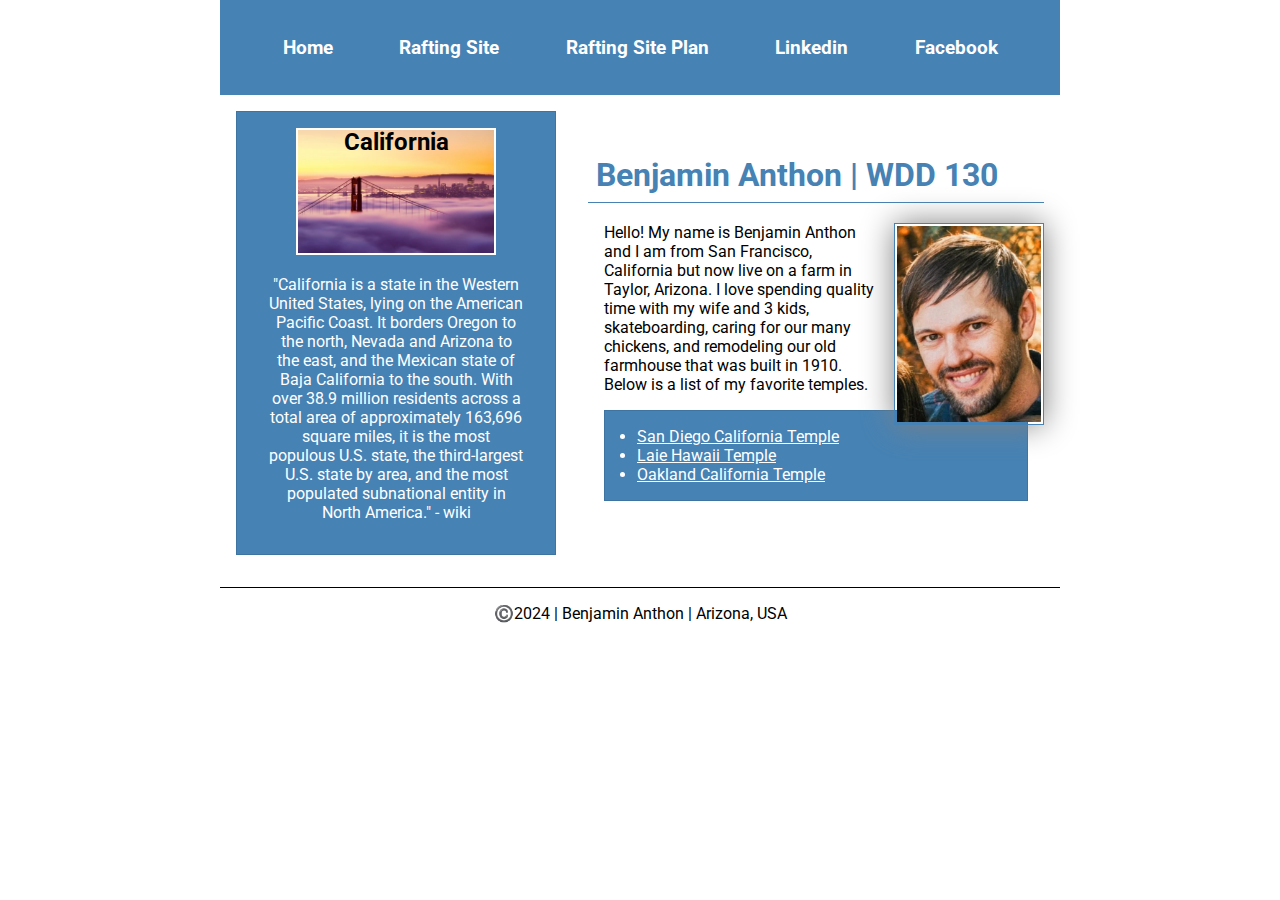
<file: index.html>
<!DOCTYPE html>
<html lang="en-US">

<head>
    <meta charset="utf-8">
    <meta name="viewport" content="width=device-width,initial-scale=1.0">
    <title>Benjamin Anthon | WDD 130</title>
    <meta name="description" content="Benjamin Anthon's WDD 130 course home page.">
    <meta name="author" content="Benjamin Anthon">
    <link rel="stylesheet" href="styles/styles.css">
    <link rel="preconnect" href="https://fonts.googleapis.com">
    <link rel="preconnect" href="https://fonts.gstatic.com" crossorigin>
    <link href="https://fonts.googleapis.com/css2?family=Roboto:ital,wght@0,100;0,300;0,400;0,500;0,700;0,900;1,100;1,300;1,400;1,500;1,700;1,900&display=swap" rel="stylesheet">
</head>

<body>
    <header>
        <nav>
            <a href="#">Home</a>
            <a href="wwr/">Rafting Site</a>
            <a href="wwr/site-plan-rafting.html">Rafting Site Plan</a>
            <a href="https://www.linkedin.com/in/benanthon">Linkedin</a>
            <a href="https://facebook.com">Facebook</a>
        </nav>
    </header>
    <div class="grid">
    <main>
        <h1>Benjamin Anthon | WDD 130</h1>
        <img src="images/profile.webp" alt="Hello, my name is Benjamin Anthon" width="200">
        <p>Hello! My name is Benjamin Anthon and I am from San Francisco, California but now live on a farm in Taylor, Arizona. I love spending quality time with my wife and 3 kids, skateboarding, caring for our many chickens, and remodeling our old farmhouse that was built in 1910. Below is a list of my favorite temples.
        </p>
        <ul class="box indent">
            <li><a href="https://www.churchofjesuschrist.org/temples/details/san-diego-california-temple?lang=eng" target="_blank">San Diego California Temple</a></li>
            <li><a href="https://www.churchofjesuschrist.org/temples/details/laie-hawaii-temple?lang=eng" target="_blank">Laie Hawaii Temple</a></li>
            <li><a href="https://www.churchofjesuschrist.org/temples/details/oakland-california-temple?lang=eng" target="_blank">Oakland California Temple</a></li>
        </ul>

    </main>
    <aside class="box">
        <h2>California</h2>
        <img src="images/california.webp" alt="California Cityscape">
        <p>"California is a state in the Western United States, lying on the American Pacific Coast. It borders Oregon to the north, Nevada and Arizona to the east, and the Mexican state of Baja California to the south. With over 38.9 million residents across a total area of approximately 163,696 square miles, it is the most populous U.S. state, the third-largest U.S. state by area, and the most populated subnational entity in North America." - wiki</p>
    </aside>
    </div>
    <footer>
        <p>©️2024 | Benjamin Anthon | Arizona, USA</p>
    </footer>
</body>

<!-- last modified may, 13th 2024 -->

</html>
</file>
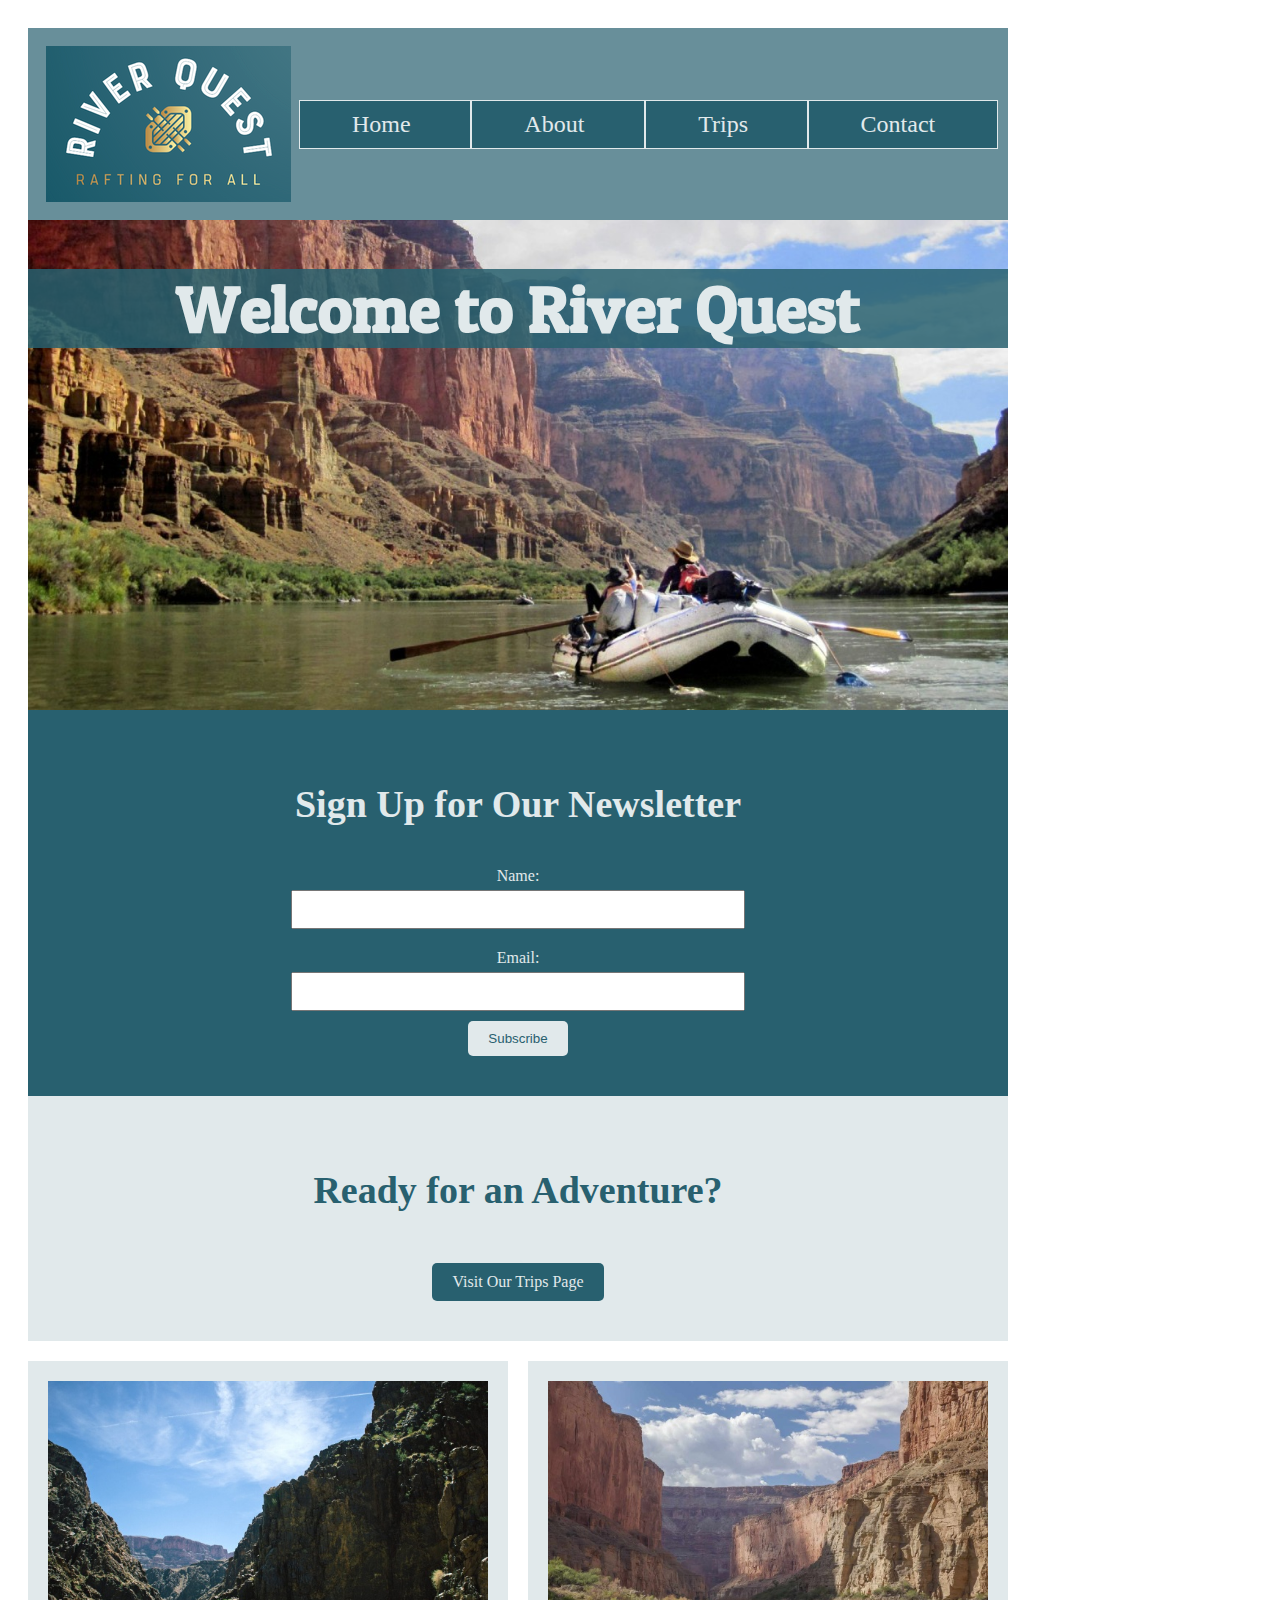
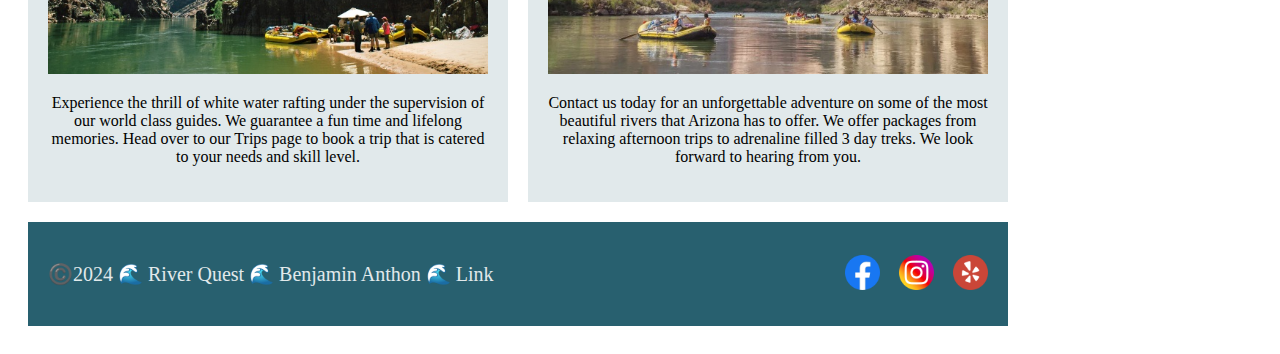
<file: wwr/index.html>
<!DOCTYPE html>
<html lang="en">
<head>
    <meta charset="UTF-8">
    <meta name="viewport" content="width=device-width, initial-scale=1.0">
    <title>River Quest | Home</title>
    <meta name="description" content="River Quest Home Page">
    <meta name="author" content="Benjamin Anthon">
    <link rel="stylesheet" href="styles/rafting.css">
</head>

<body>
    <header>
        <img src="images/logo.png" alt="River Quest Logo">
        <nav>
            <a href="index.html">Home</a>
            <a href="about.html">About</a>
            <a href="trips.html">Trips</a>
            <a href="contact.html">Contact</a>
        </nav>
    </header>

    <main>
        <section class="hero">
            <img src="images/homehero.jpg" alt="Home Hero Image" class="home-hero-image"> 
            <h1 class="hero">Welcome to River Quest</h1>
        </section>

        <section class="newsletter">
            <h2>Sign Up for Our Newsletter</h2>
            <form>
                <label for="name">Name:</label>
                <input type="text" id="name" name="name" required>
                <label for="email">Email:</label>
                <input type="email" id="email" name="email" required>
                <button type="submit">Subscribe</button>
            </form>
        </section>

        <section class="cta">
            <h2>Ready for an Adventure?</h2>
            <a href="trips.html" class="cta-button">Visit Our Trips Page</a>
        </section>

        <section class="info-grid">
            <div class="grid-item">
                <img src="images/home1.jpg" alt="Rafting Canyon 1">
                <p>Experience the thrill of white water rafting under the supervision of our world class guides. We guarantee a fun time and lifelong memories. Head over to our Trips page to book a trip that is catered to your needs and skill level. </p>
            </div>
            <div class="grid-item">
                <img src="images/home2.jpg" alt="Rafting Canyon 2">
                <p>Contact us today for an unforgettable adventure on some of the most beautiful rivers that Arizona has to offer. We offer packages from relaxing afternoon trips to adrenaline filled 3 day treks. We look forward to hearing from you.</p>
            </div>
        </section>
    </main>
        
    <footer>
        <div class="footer-content">
          <p>©️2024 🌊 River Quest 🌊 Benjamin Anthon 🌊
            <a href="https://app.moqups.com/JT8K1hHr9pll8Tp65CBZlnTh3gIkSgIh/view/page/ad64222d5">Link</a>
          </p>
          <div class="social-media-icons">
            <a href="https://www.facebook.com/">
              <img src="images/facebook.png" alt="Facebook">
            </a>
            <a href="https://www.instagram.com/">
              <img src="images/instagram.png" alt="Instagram">
            </a>
            <a href="https://www.yelp.com/">
              <img src="images/yelp.png" alt="Yelp">
            </a>
          </div>
        </div>
      </footer>
</body>
</html>
</file>
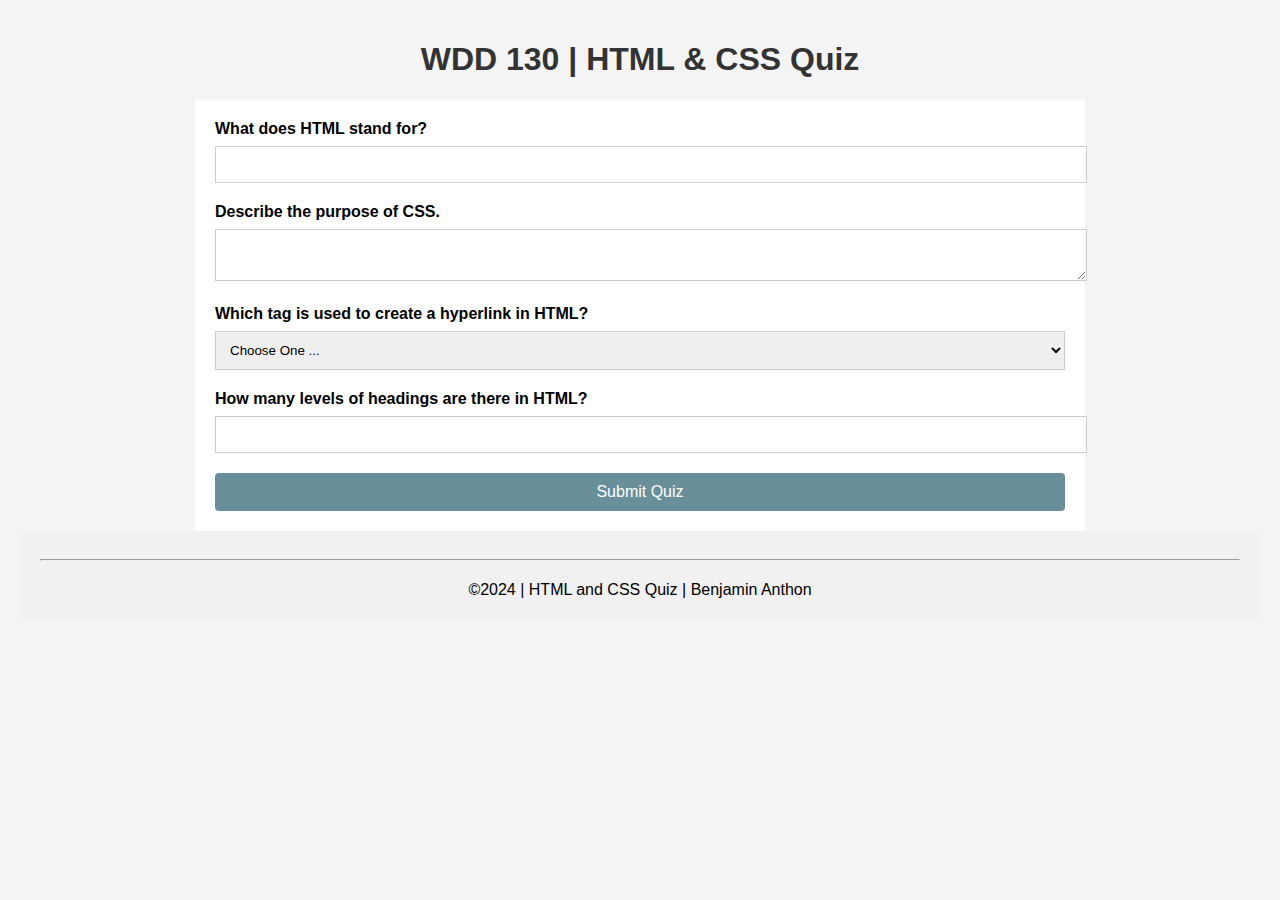
<file: quiz.html>
<!DOCTYPE html>
<html lang="en">
<head>
    <meta charset="UTF-8">
    <meta name="viewport" content="width=device-width, initial-scale=1.0">
    <meta name="description" content="Benjamin Anthon WDD 130 Quiz">
    <meta name="author" content="Benjamin Anthon">
    <title>WDD 130 | HTML & CSS Quiz</title>

    <link rel="stylesheet" href="styles/quiz.css">
</head>
<body>
    <h1>WDD 130 | HTML & CSS Quiz</h1>
    <form action="#" method="post">
        
        <label for="q1">What does HTML stand for?</label>
        <input type="text" id="q1" name="q1">

        
        <label for="q2">Describe the purpose of CSS.</label>
        <textarea id="q2" name="q2"></textarea>

        
        <label for="q3">Which tag is used to create a hyperlink in HTML?</label>
        <select id="q3" name="q3">
            <option value="" selected disabled>Choose One ...</option>
            <option value="a">&lt;a&gt;</option>
            <option value="div">&lt;div&gt;</option>
            <option value="p">&lt;p&gt;</option>
        </select>

       
        <label for="q4">How many levels of headings are there in HTML?</label>
        <input type="number" id="q4" name="q4">

        
        <button type="submit">Submit Quiz</button>
    </form>
    <footer>
        <hr>
        <div class="footer-content">
            ©2024 | HTML and CSS Quiz | Benjamin Anthon
        </div>
    </footer>
</body>
</html>
</file>
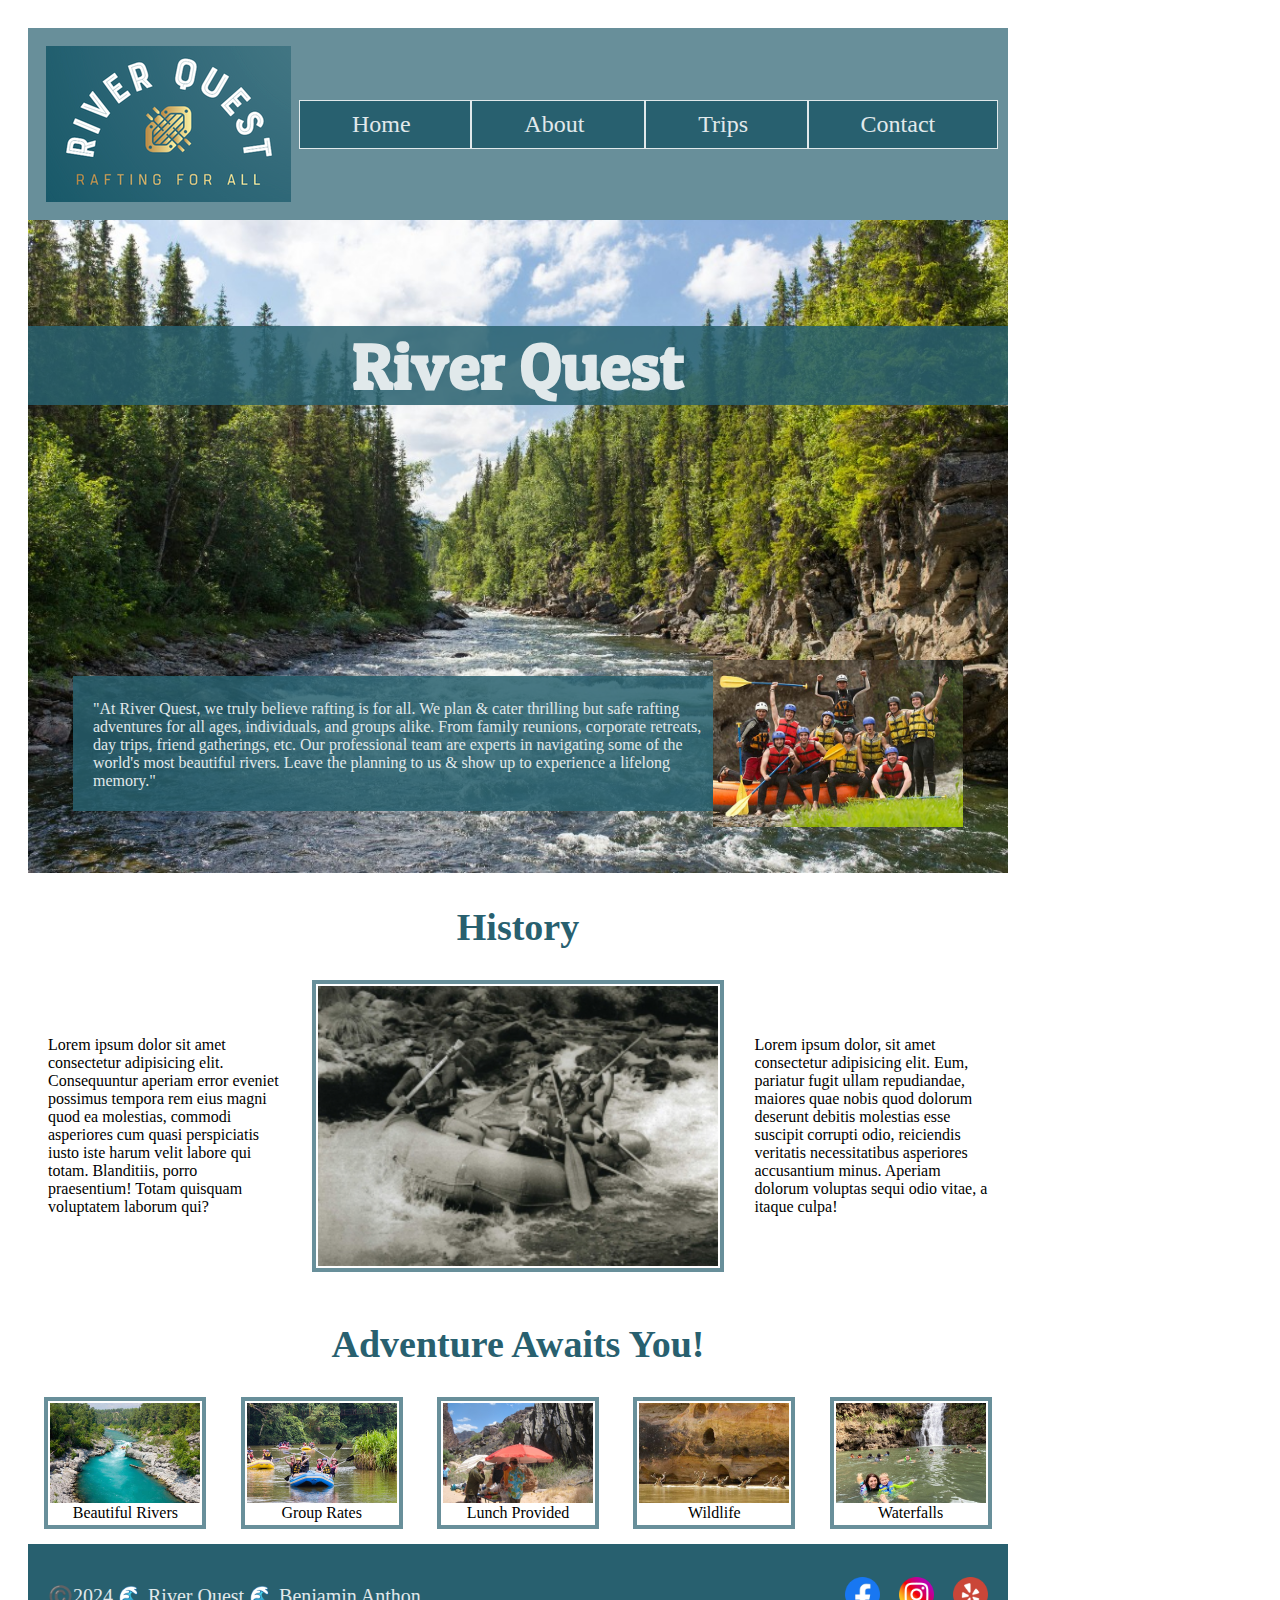
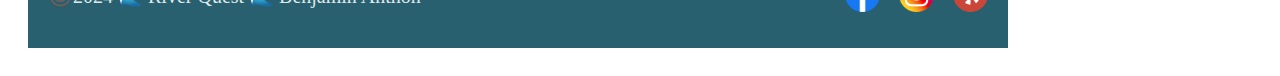
<file: wwr/about.html>
<!DOCTYPE html>
<html lang="en">
<head>
    <meta charset="UTF-8">
    <meta name="viewport" content="width=device-width, initial-scale=1.0">
    <title>River Quest | About Us</title>
    <meta name="description" content="River Quest about us page">
    <meta name="author" content="Benjamin Anthon">
    <link rel="stylesheet" href="styles/rafting.css">
</head>

<body>
    <header>
        <img src="images/logo.png" alt="River Quest Logo">
        <nav>
            <a href="index.html">Home</a>
            <a href="about.html">About</a>
            <a href="trips.html">Trips</a>
            <a href="contact.html">Contact</a>
        </nav>
    </header>

    <main>
        <div class="hero">
            <img src="images/hero.jpg" alt="Hero Image">
            <h1>River Quest</h1>
            <article>
                <img src="images/customers.jpg" alt="Rafting Group">
                <p>
                    "At River Quest, we truly believe rafting is for all. We plan & cater thrilling but safe rafting adventures for all ages, individuals, and groups alike. From family reunions, corporate retreats, day trips, friend gatherings, etc. Our professional team are experts in navigating some of the world's most beautiful rivers. Leave the planning to us & show up to experience a lifelong memory."
                </p>
            </article>
        </div>
        <section class="history">
            <h2>History</h2>
            <p>Lorem ipsum dolor sit amet consectetur adipisicing elit. Consequuntur aperiam error eveniet possimus tempora rem eius magni quod ea molestias, commodi asperiores cum quasi perspiciatis iusto iste harum velit labore qui totam. Blanditiis, porro praesentium! Totam quisquam voluptatem laborum qui?</p>
            
            <img src="images/history.jpg" alt="Our History">
            
            <p>Lorem ipsum dolor, sit amet consectetur adipisicing elit. Eum, pariatur fugit ullam repudiandae, maiores quae nobis quod dolorum deserunt debitis molestias esse suscipit corrupti odio, reiciendis veritatis necessitatibus asperiores accusantium minus. Aperiam dolorum voluptas sequi odio vitae, a itaque culpa!</p>
        </section>

        <section>
            <h2>Adventure Awaits You!</h2>
            <div class="image-container">
                <figure>
                    <img src="images/river.jpg" alt="Beautiful Blue River">
                    <figcaption>Beautiful Rivers</figcaption>
                </figure>
                <figure>
                    <img src="images/group.jpg" alt="Large Group Rafting">
                    <figcaption>Group Rates</figcaption>
                </figure>
                <figure>
                    <img src="images/lunch.jpg" alt="Lunch is Provided">
                    <figcaption>Lunch Provided</figcaption>
                </figure>
                <figure>
                    <img src="images/wildlife.jpg" alt="River Wildlife">
                    <figcaption>Wildlife</figcaption>
                </figure>
                <figure>
                    <img src="images/waterfall.jpg" alt="Waterfall">
                    <figcaption>Waterfalls</figcaption>
                </figure>
        </div>
        </section>
    </main>

    <footer>
        <div class="footer-content">
          <p>©️2024 🌊 River Quest 🌊 Benjamin Anthon</p>
          <div class="social-media-icons">
            <a href="https://www.facebook.com/">
              <img src="images/facebook.png" alt="Facebook">
            </a>
            <a href="https://www.instagram.com/">
              <img src="images/instagram.png" alt="Instagram">
            </a>
            <a href="https://www.yelp.com/">
              <img src="images/yelp.png" alt="Yelp">
            </a>
          </div>
        </div>
      </footer>
</body>
</html>
</file>
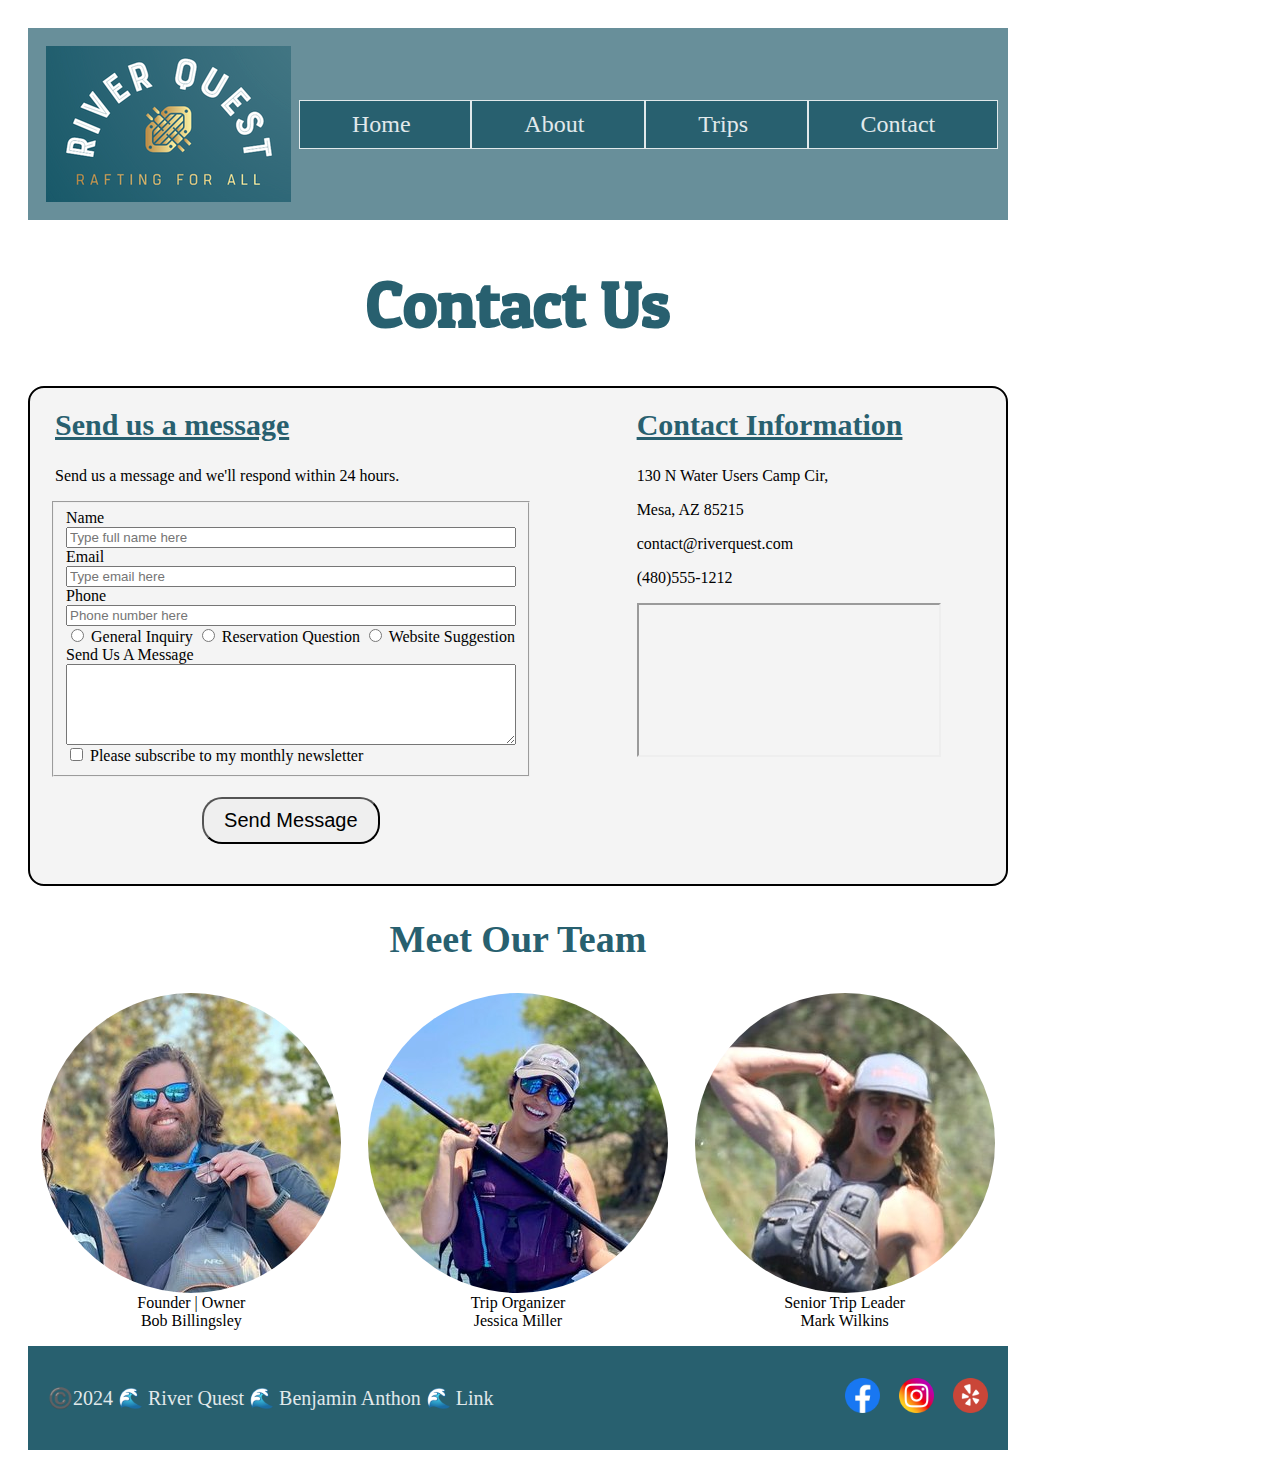
<file: wwr/contact.html>
<!DOCTYPE html>
<html lang="en">
<head>
    <meta charset="UTF-8">
    <meta name="viewport" content="width=device-width, initial-scale=1.0">
    <title>River Quest | Contact</title>
    <meta name="description" content="River Quest contact page">
    <meta name="author" content="Benjamin Anthon">
    <link rel="stylesheet" href="styles/rafting.css">
</head>

<body>
    <header>
        <img src="images/logo.png" alt="River Quest Logo">
        <nav>
            <a href="index.html">Home</a>
            <a href="about.html">About</a>
            <a href="trips.html">Trips</a>
            <a href="contact.html">Contact</a>
        </nav>

    </header>

    <main>
        <h1 class="center">Contact Us</h1>
        <section class="contact">
            <div class="form-area">
                <h2><u>Send us a message</u></h2>
                <p>Send us a message and we'll respond within 24 hours.</p>
                <form>
                    <fieldset>
                        <div class="form-item column-1">
                            <label for="name">Name</label>
                            <input type="text" id="name" placeholder="Type full name here">
                        </div>
                        <div class="form-item column-1">
                            <label for="email">Email</label>
                            <input type="email" id="email" name="email" placeholder="Type email here">
                        </div>
                        <div class="form-item column-1">
                            <label for="phone">Phone</label>
                            <input type="tel" id="phone" name="phone" placeholder="Phone number here">
                        </div>
                        <div class="form-radio">
                            <input type="radio" id="general" name="question">
                            <label for="general">General Inquiry</label>
                            <input type="radio" id="reservation" name="question">
                            <label for="reservation">Reservation Question</label>
                            <input type="radio" id="website" name="question">
                            <label for="website">Website Suggestion</label>
                        </div>
                        <div class="form-item column-1">
                            <label for="message-us">Send Us A Message
                            </label>
                            <textarea id="message-us" name="message-us"
                            rows="5" placeholder="Type your message here">
                        </textarea>

                        </div>
                        <div class="form-check-box">
                            <input type="checkbox" id="subscribe" name="subscribe">
                            <label for="subscribe">Please subscribe to my monthly newsletter</label>
                        </div>
                    </fieldset>
                    <button type="submit">Send Message</button>
                </form>
                </div>
                    <div class="contact-info">
                        <h2><u>Contact Information</u></h2>
                        <p>130 N Water Users Camp Cir,</p>
                        <p>Mesa, AZ 85215</p>
                        <p>contact@riverquest.com</p>
                        <p>(480)555-1212</p>
                            <div class="map-area">
                                <iframe src="https://www.google.com/maps/embed?pb=!1m18!1m12!1m3!1d18807.57790152751!2d-111.55456739628853!3d33.56009286331231!2m3!1f0!2f0!3f0!3m2!1i1024!2i768!4f13.1!3m3!1m2!1s0x872bbec6e5df7e9f%3A0x82deab28e1bca859!2s130%20N%20Water%20Users%20Camp%20Cir%2C%20Mesa%2C%20AZ%2085215!5e0!3m2!1sen!2sus!4v1717024542418!5m2!1sen!2sus" allowfullscreen="" loading="lazy" referrerpolicy="no-referrer-when-downgrade"></iframe>
                            </div>
                        </div>
        </section> 
        <section class="team">
            <h2>Meet Our Team</h2>
            <div class="team-container">
                <figure>
                    <img src="images/founder.jpg" alt="Founder">
                    <figcaption>Founder | Owner<br>Bob Billingsley</figcaption>
                </figure>
                <figure>
                    <img src="images/organizer.jpg" alt="Organizer">
                    <figcaption>Trip Organizer<br>Jessica Miller</figcaption>
                </figure>
                <figure>
                    <img src="images/leader.jpg" alt="Trip Leader">
                    <figcaption>Senior Trip Leader<br>Mark Wilkins</figcaption>
                </figure>
                
            </div>
        </section>               
        </main>

        <footer>
            <div class="footer-content">
              <p>©️2024 🌊 River Quest 🌊 Benjamin Anthon 🌊
                <a href="https://app.moqups.com/WYQ0PlB16ctO1IcoNH7rfbHusTXvGMxX/view/page/a29d6f3c2">Link</a>
                </p>
              <div class="social-media-icons">
                <a href="https://www.facebook.com/">
                  <img src="images/facebook.png" alt="Facebook">
                </a>
                <a href="https://www.instagram.com/">
                  <img src="images/instagram.png" alt="Instagram">
                </a>
                <a href="https://www.yelp.com/">
                  <img src="images/yelp.png" alt="Yelp">
                </a>
              </div>
            </div>
          </footer>
</body>
</html>
</file>
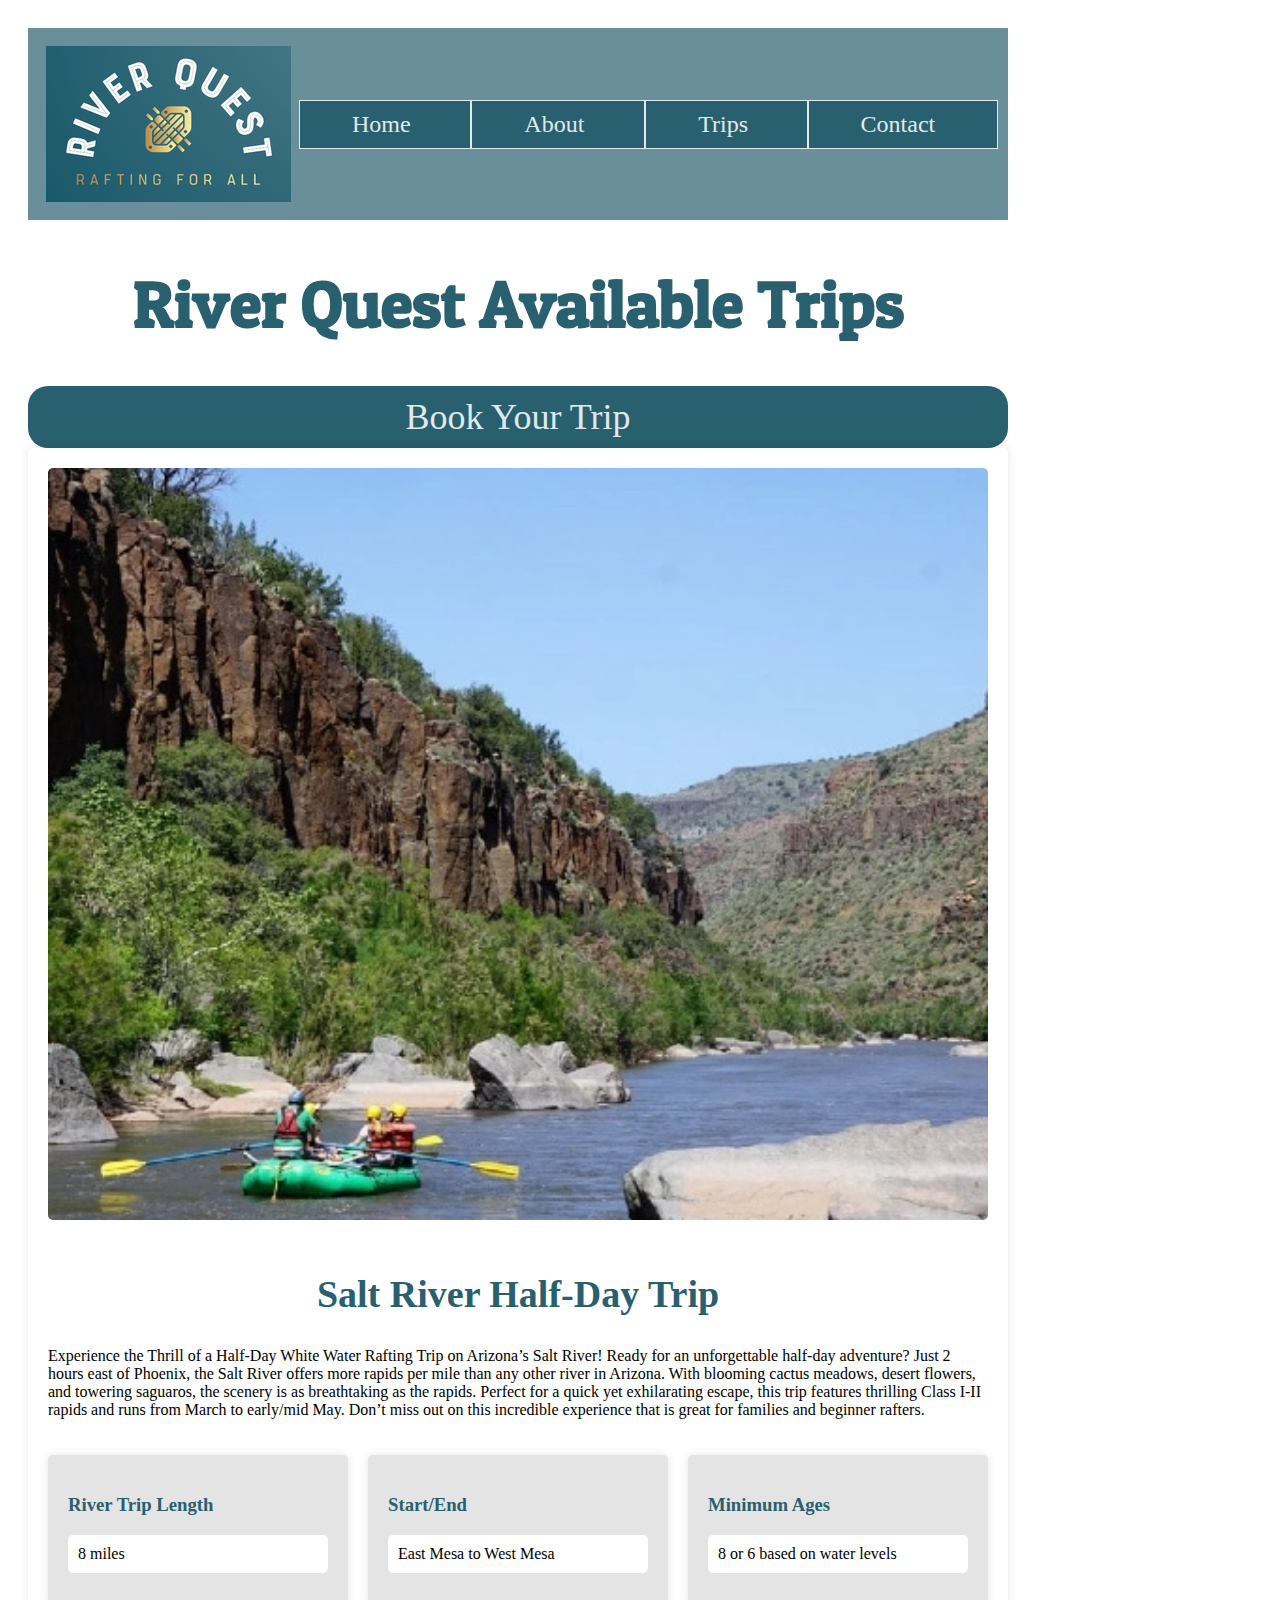
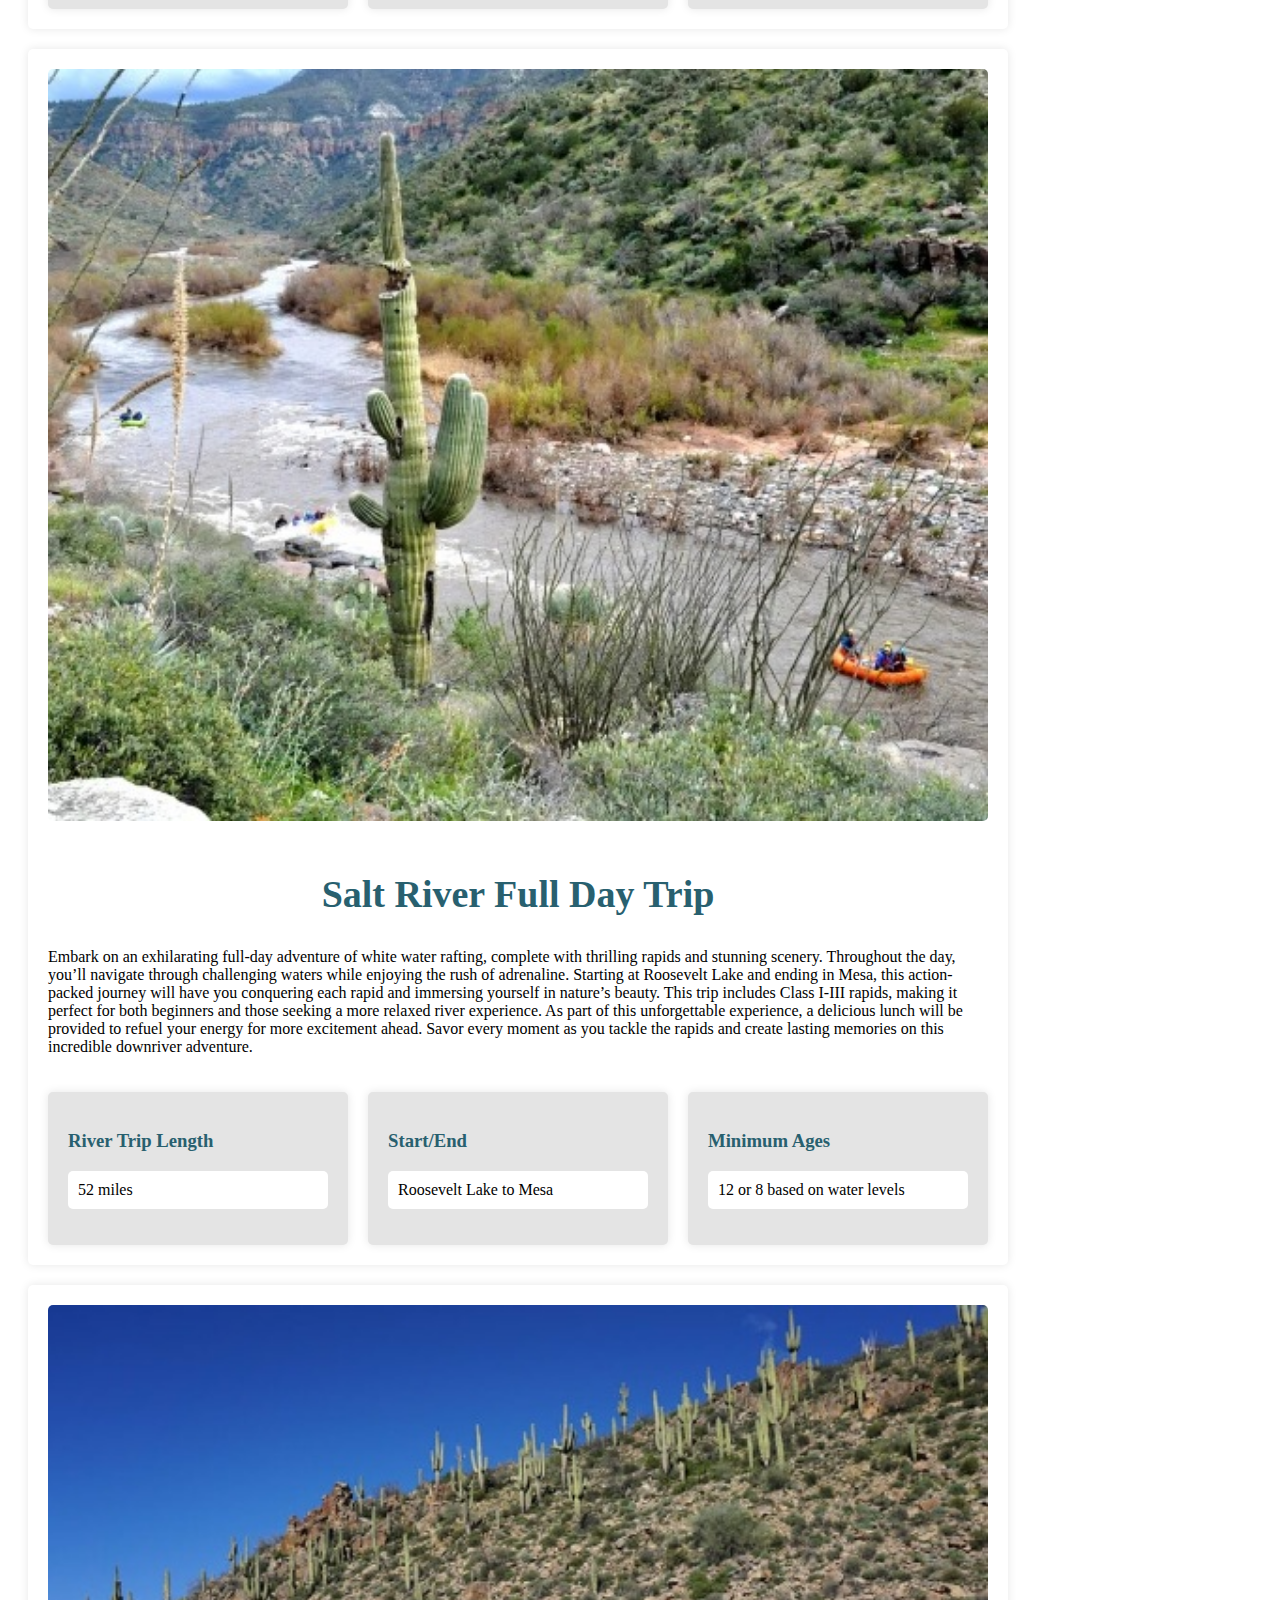
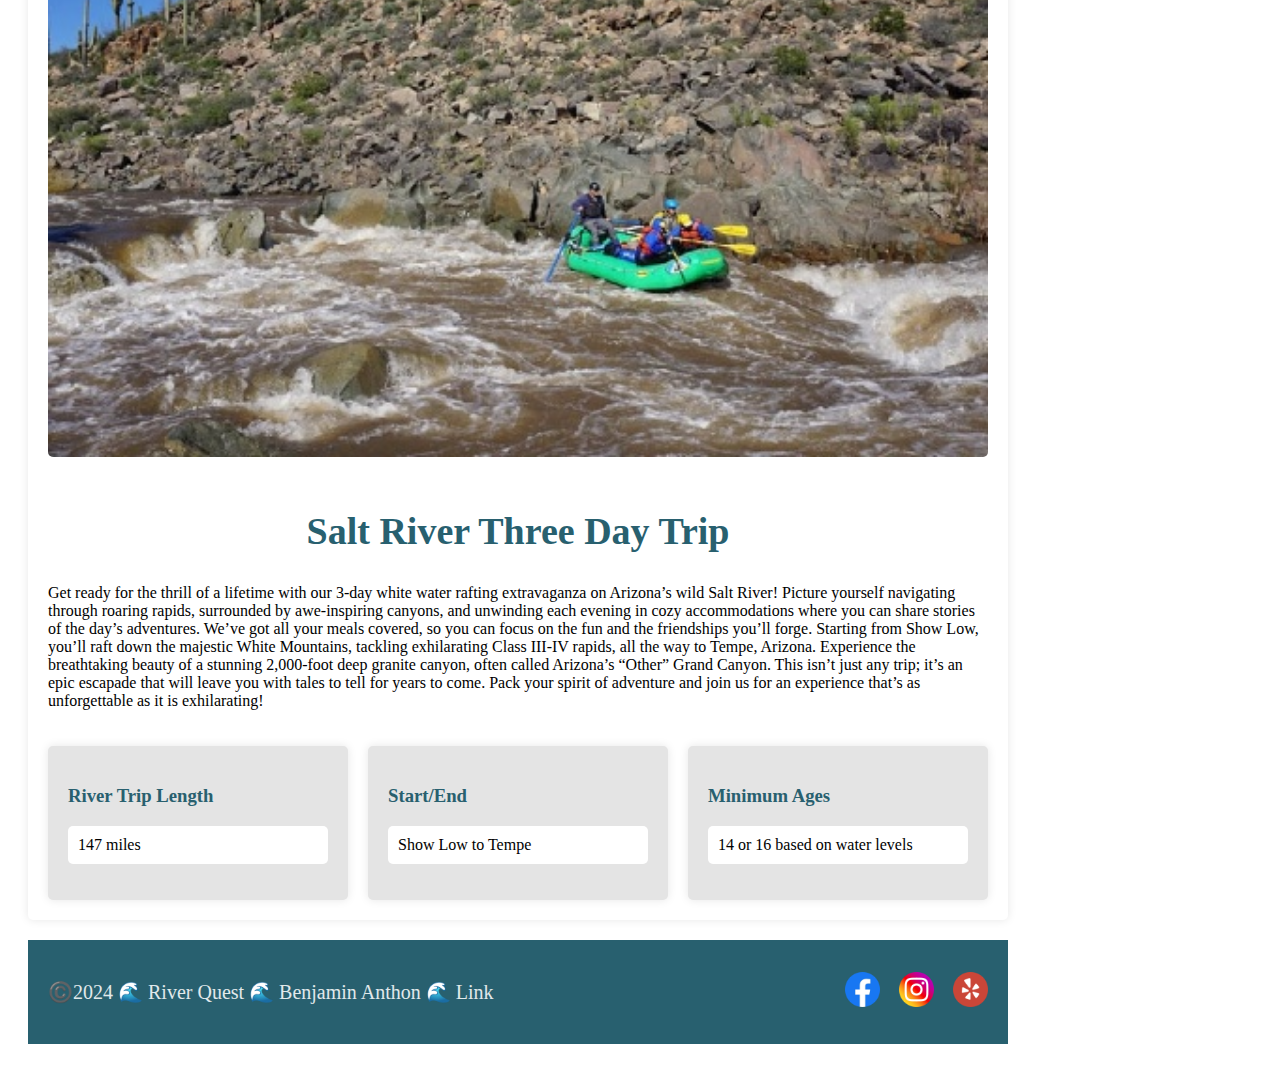
<file: wwr/trips.html>
<!DOCTYPE html>
<html lang="en">
<head>
    <meta charset="UTF-8">
    <meta name="viewport" content="width=device-width, initial-scale=1.0">
    <title>River Quest | Trips</title>
    <meta name="description" content="River Quest trips page">
    <meta name="author" content="Benjamin Anthon">
    <link rel="stylesheet" href="styles/rafting.css">
</head>

<body>
    <header>
        <img src="images/logo.png" alt="River Quest Logo">
        <nav>
            <a href="index.html">Home</a>
            <a href="about.html">About</a>
            <a href="trips.html">Trips</a>
            <a href="contact.html">Contact</a>
        </nav>
    </header>

        <h1 class="center">River Quest Available Trips</h1>
            <a href="contact.html" class="button-link">Book Your Trip</a>
            
    <main>
        <section class="expedition">
            <div class="expedition-content">
                <img src="images/half-day.jpg" alt="Salt River Half Day">
                <div class="text-content">
                    <h2>Salt River Half-Day Trip</h2>
                    <p>Experience the Thrill of a Half-Day White Water Rafting Trip on Arizona’s Salt River!
                        Ready for an unforgettable half-day adventure? Just 2 hours east of Phoenix, the Salt River offers more rapids per mile than any other river in Arizona. With blooming cactus meadows, desert flowers, and towering saguaros, the scenery is as breathtaking as the rapids. Perfect for a quick yet exhilarating escape, this trip features thrilling Class I-II rapids and runs from March to early/mid May. Don’t miss out on this incredible experience that is great for families and beginner rafters.</p>
                </div>
            </div>
            <div class="info-sections">
                <div class="info">
                    <h3>River Trip Length</h3>
                    <ul>
                        <li>8 miles</li>
                    </ul>
                </div>
                <div class="info">
                    <h3>Start/End</h3>
                    <ul>
                        <li>East Mesa to West Mesa</li>
                    </ul>
                </div>
                <div class="info">
                    <h3>Minimum Ages</h3>
                    <ul>
                        <li>8 or 6 based on water levels</li>
                    </ul>
                </div>
            </div>
        </section>
        <section class="expedition">
            <div class="expedition-content">
                <img src="images/one-day.jpg" alt="Salt River Full Day">
                <div class="text-content">
                    <h2>Salt River Full Day Trip</h2>
                    <p>Embark on an exhilarating full-day adventure of white water rafting, complete with thrilling rapids and stunning scenery. Throughout the day, you’ll navigate through challenging waters while enjoying the rush of adrenaline. Starting at Roosevelt Lake and ending in Mesa, this action-packed journey will have you conquering each rapid and immersing yourself in nature’s beauty.
                        This trip includes Class I-III rapids, making it perfect for both beginners and those seeking a more relaxed river experience. As part of this unforgettable experience, a delicious lunch will be provided to refuel your energy for more excitement ahead. Savor every moment as you tackle the rapids and create lasting memories on this incredible downriver adventure.</p>
                </div>
            </div>
            <div class="info-sections">
                <div class="info">
                    <h3>River Trip Length</h3>
                    <ul>
                        <li>52 miles</li>
                    </ul>
                </div>
                <div class="info">
                    <h3>Start/End</h3>
                    <ul>
                        <li>Roosevelt Lake to Mesa</li>
                    </ul>
                </div>
                <div class="info">
                    <h3>Minimum Ages</h3>
                    <ul>
                        <li>12 or 8 based on water levels</li>
                    </ul>
                </div>
            </div>
        </section>
        <section class="expedition">
            <div class="expedition-content">
                <img src="images/three-day.jpg" alt="3 Day Salt River">
                <div class="text-content">
                    <h2>Salt River Three Day Trip</h2>
                    <p>Get ready for the thrill of a lifetime with our 3-day white water rafting extravaganza on Arizona’s wild Salt River! Picture yourself navigating through roaring rapids, surrounded by awe-inspiring canyons, and unwinding each evening in cozy accommodations where you can share stories of the day’s adventures. We’ve got all your meals covered, so you can focus on the fun and the friendships you’ll forge.
                        Starting from Show Low, you’ll raft down the majestic White Mountains, tackling exhilarating Class III-IV rapids, all the way to Tempe, Arizona. Experience the breathtaking beauty of a stunning 2,000-foot deep granite canyon, often called Arizona’s “Other” Grand Canyon. This isn’t just any trip; it’s an epic escapade that will leave you with tales to tell for years to come. Pack your spirit of adventure and join us for an experience that’s as unforgettable as it is exhilarating!</p>
                </div>
            </div>
            <div class="info-sections">
                <div class="info">
                    <h3>River Trip Length</h3>
                    <ul>
                        <li>147 miles</li>
                    </ul>
                </div>
                <div class="info">
                    <h3>Start/End</h3>
                    <ul>
                        <li>Show Low to Tempe</li>
                    </ul>
                </div>
                <div class="info">
                    <h3>Minimum Ages</h3>
                    <ul>
                        <li>14 or 16 based on water levels</li>
                    </ul>
                </div>
            </div>
        </section>
    </main>
    

    <footer>
        <div class="footer-content">
          <p>©️2024 🌊 River Quest 🌊 Benjamin Anthon 🌊
            <a href="https://app.moqups.com/5l4hhsyjI2OpQo68IdXcdMIcaBVUVIsY/view/page/a1f4ae70a">Link</a>
          </p>
          <div class="social-media-icons">
            <a href="https://www.facebook.com/">
              <img src="images/facebook.png" alt="Facebook">
            </a>
            <a href="https://www.instagram.com/">
              <img src="images/instagram.png" alt="Instagram">
            </a>
            <a href="https://www.yelp.com/">
              <img src="images/yelp.png" alt="Yelp">
            </a>
          </div>
        </div>
      </footer>
</body>
</html>
</file>
<file: styles/styles.css>
* {
    margin: 0;
    padding: 0;
    box-sizing: border-box;
}

body {
    font-size: 16px;
    font-family: roboto, arial, sans-serif;
}

.grid {
    display: grid;
    align-items: center;
}

header, .grid, footer {
    margin: 0 auto;
    max-width: 840px;
}

nav {
    background-color: steelblue;
    padding: 1rem;
    display: flex;
    align-items: center;
    justify-content: space-evenly;
}

nav a {
    color: white;
    padding: 0.5rem;
    display: block;
    padding: 20px;
    text-decoration: none;
    font-size: 1.2rem;
    font-weight: 700;
    }



h1 {
    color: steelblue;
    padding: .5rem;
    border-bottom: solid 1.5px steelblue;
    margin-bottom: 20px;
}

main img {
    width: 150px;
    height: auto;
    border: 1px solid steelblue;
    padding: 2px;
    box-shadow: 0 0 30px gray;
    float: right;
    margin: 0 0 1rem 1rem;
}

p { 
    margin: 1rem;
}

main {
    grid-column: 2/3;
    margin: 1rem;
}

aside {
    width: 20em;
    text-align: center;
    position: relative;
    grid-column: 1/2;
    grid-row: 1/2;
}

aside img {
    width: 200px;
    height: auto;
    border: 2px solid white
}

aside h2 {
    position: absolute;
    left: 0;
    right: 0;
    color: black;
}

li a {
    color: white;
}

footer {
    margin-top: 1em;
    border-top: 1px solid #000;
    text-align: center;
}

/* Class Selectors */
.box {
    margin: 1rem;
    border: 1px solid rgba(0,0,0,.1);
    padding: 1rem;
    background-color: #4682b4;
    color: #ffffff;
}

.indent {
    padding-left: 2rem;
}
</file>
<file: wwr/styles/rafting.css>
@import url('https://fonts.googleapis.com/css2?family=Open+Sans:ital,wght@0,300..800;1,300..800&family=Patua+One&display=swap');

:root {
    --primary-color: #28606F;
    --secondary-color: #E1E9EB;
    --accent1-color: #688F9A;
    --accent2-color: #EEE499;

    --heading-font: 'Patua One', slab-serif;
    --paragraph-font: 'Open Sans', serif;

    --nav-background-color: #28606F;
    --nav-link-color: #E1E9EB;
    --nav-hover-link-color: #688F9A;
    --nav-hover-background-color: #E1E9EB;
    }

    body {
        width: 980px;
        padding: 20px;
    }

    h1, h2, h3, h4, h5,h6 {
        color: var(--primary-color);
    }

    header {
        padding: 10px;
        background-color: var(--accent1-color);
        display: grid;
        grid-template-columns: 1fr 3fr;
        align-items:center
    }

    header img {
        grid-column: 1;
        justify-self: center;
        padding: 8px;
    }

    nav {
        font-size: 1.5rem;
        display: flex;
        flex-direction: row;
        justify-content: center;
        align-items: center;
    }

    nav a {
        display: grid;
        grid-template-columns: 1fr 1fr 1fr 1fr;
        color: var(--nav-link-color);
        background-color: #28606F;
        text-decoration: none;
        border: var(--nav-hover-background-color) solid 1px;
        padding: 10px 52px;
    }

    a {
        text-decoration: none;
    }

    nav a:link, nav a:visited {
        color: var(--nav-link-color) 
    }

    nav a:hover {
        color: var(--nav-hover-link-color);
        background-color: var(--nav-hover-background-color);
    }

    /* About Page CSS */

    .hero {
        position: relative;
    }
    .hero img {
        display: block;
        width: 100%;
        height: auto;
    }

    .hero h1 {
        position: absolute;
        text-align: center;
        bottom: 65%;
        width: 100%;
        font-family: var(--heading-font);
        font-size: 65px;
        color: var(--nav-hover-background-color);
        background-color:  rgb(40, 96, 111, 0.85);
    }

    .hero p {
        background-color: rgb(40, 96, 111, 0.85);;
        padding-top: 24px;
        padding-left: 20px;
        text-align: left;
        color: #E1E9EB;
        grid-column: 1/2;
            grid-column-start: 1;
            grid-column-end: 2;
            grid-row: 1;
    }

    .hero article {
        position: absolute;
        padding: 45px;
        text-align: center;
        bottom: 1px;
        display: grid;
        justify-items: center;
        grid-row: 1;
    }

    .hero article img {
        display: block;
        width: 250px;
        height: auto;
        float: right;
        grid-column: 2/3;
            grid-column-start: 2;
            grid-column-end: 3;
            grid-row: 1;
    }
    
    .history {
        display: grid;
        justify-items: center;
        padding-bottom: 18px;
        column-gap: 10px;
    }

    .history img {
        width: 400px;
        height: auto;
        border: 4px solid;
        padding: 2px;
        border-color: #688F9A;
    }

    h2 {
        font-size: 38px;
        text-align: center;
    }

    .history h2 {
        grid-column: 1 / 4;
            grid-column-start: 1;
            grid-column-end: 4;
        grid-row: 1;
            grid-row-start: 1;
            grid-row-end: auto;
    }

    .history p {
        text-align: left;
        align-content: center;
        padding-top: 20px;
        padding-bottom: 20px;
        padding-left: 20px;
        padding-right: 20px;
    }

   .images section {
        display: grid;
        grid-template-columns: 1fr;
        gap: 1rem;
        width: 100%;
        height: auto;
    }

    .image-container {
        display: flex;
        flex-direction: row;
        gap: 0.1rem;
    }

    figure {
        display: block;
        margin-block-start: 1em;
        margin-block-end: 1em;
        margin-inline-start: 40px;
        margin-inline-end: 40px;
        unicode-bidi: isolate;
    }

    figcaption {
        background-color: #ffffff;
        color: var(--paragraph-font);
        padding: 1px;
        text-align: center;
    }

    .image-container figure {
        display: flex;
        flex-flow: column;
        padding: 2px;
        width: 150px;
        height: auto;
        margin: auto;
        border: #688F9A 4px solid;
        margin-bottom: 15px;
    }
      
    /* Footer CSS */
    
    footer {
        background-color: #28606F; /* My primary color background color */
        color: #E1E9EB; /* White text color */
        padding: 20px; /* Padding around the footer */
    }
      
    .footer-content {
        display: flex;
        justify-content: space-between; /* Space between the text and icons */
        align-items: center; /* Center items vertically */
    }
      
    .footer-content p {
        font-size: 20px; /* Paragraph and Copyright Font Size */
    }
      
    .footer-content a {
        color: #E1E9EB; /* Wireframe Link color */
        text-decoration: none; /* Remove underline from links */
    }
      
    .social-media-icons a {
        margin-left: 15px; /* Spacing between icons */
    }
      
    .social-media-icons img {
        width: 35px; /* Icon width */
        height: 35px; /* Icon height */
    }

    .center {
        text-align: center;
        font-size: 65px;
        font-family: var(--heading-font);
    }

    /* Contact Page CSS */
    
    .contact {
        display: grid;
        grid-template-columns: 1.06fr 1fr; /* Split Box Into Left and Right Sides */
        background-color: #f4f4f4; /* Form Background Color */
        border: 2.5px solid; /* Form Box Border Line Outline */
        border-radius: 1rem; /* Rounding Corners on Form Box */
        padding:20px; /* Space Around Form Content and Box */
        margin-top: 20px; /* Spacing Between Header and Contact Form */
    }

    .contact-us-h1 {
        text-align: center;
        font-size: 34px;
    }

    .contact-info  {
        margin-left: 105px;
    }

    .contact-info h2 {
        text-align: left;
        margin-top: 0px;
        font-size: 30px;
    }

    .form {
        display: grid;
        width: 500px;
    }

    .form-item {
        display: grid;
        align-items: center;
    }

    .form-area h2 {
        text-align: left;
        margin-top: 0px;
        margin-left: 5px;
        font-size: 30px;
    }

    .form-area p {
        margin-left: 5px;
    }

    .team-container {
        display: flex;
        flex-direction: row;
    }

    .team-container figure {
        display: flex;
        flex-flow: column;
        height: auto;
        margin: auto;
        margin-bottom: 15px;
    }

    .team img {
        border-radius: 1000px;
    }

    *, html {
        scroll-behavior: auto !important;
    }

    /* Trips Page CSS */

    .contact button {
        display: block;
        margin: 20px auto; /* Centers the button */
        padding: 10px 20px; /* Area Between Font and Box Edge */
        font-size: 20px; /* Button Font Size */
        border-radius: 20px;
        cursor: pointer;
      }

    .button-link {
        display: block;
        font-size: 36px; /* Button Font Size */
        padding: 10px 20px; /* Area Between Font and Box Edge */
        background-color: #28606F; /* Button Color */
        color: #E1E9EB; /* Button Font Color */
        text-align: center;
        text-decoration: none;
        border-radius: 20px; /* Button Rounded Edges */
    }
    .button-link:hover {
        background-color: #688F9A; /* Button Hover Color */
    }
    
   .expedition {
        background: #fff;
        margin-bottom: 20px;
        padding: 20px;
        border-radius: 5px;
        box-shadow: 0 0 10px rgba(0, 0, 0, 0.1);
    }
    
    .expedition-content {
        display: flex;
        flex-wrap: wrap;
        gap: 20px;
    }
    
    .expedition-content img {
        max-width: 100%;
        height: auto;
        border-radius: 5px;
        flex: 1 1 300px; /* Makes sure the image takes up at least 300px */
    }
    
    .text-content {
        flex: 2 1 500px; /* Makes sure the text content takes up more space */
    }
    
    .info-sections {
        display: flex;
        flex-wrap: wrap;
        gap: 20px;
        margin-top: 20px;
    }
    
    .info {
        background: #e4e4e4;
        padding: 20px;
        border-radius: 5px;
        box-shadow: 0 0 10px rgba(0, 0, 0, 0.1);
        flex: 1;
        min-width: 250px;
    }
    
    ul {
        list-style-type: none;
        padding: 0;
    }
    
    ul li {
        background: #fff;
        margin: 5px 0;
        padding: 10px;
        border-radius: 5px;
    }

    /* Home Page CSS */
    
    .newsletter {
        background-color: #28606F;
        color: #E1E9EB;
        padding: 40px 20px;
        text-align: center;
    }

    .newsletter h2 {
        color: #E1E9EB;
    }
    
    .newsletter form {
        display: flex;
        flex-direction: column;
        align-items: center;
    }
    
    .newsletter label {
        margin: 10px 0 5px;
    }
    
    .newsletter input {
        padding: 10px;
        margin-bottom: 10px;
        width: 80%;
        max-width: 430px;
    }
    
    .newsletter button {
        padding: 10px 20px;
        background-color: #E1E9EB;
        color: #28606F;
        border: none;
        border-radius: 5px;
        cursor: pointer;
    }
    
    .cta {
        background-color: #E1E9EB;
        color: #28606F;
        padding: 40px 20px;
        text-align: center;
    }
    
    .cta .cta-button {
        padding: 10px 20px;
        background-color: #28606F;
        color: #E1E9EB;
        text-decoration: none;
        border-radius: 5px;
        margin-top: 20px;
        display: inline-block;
    }
    
    .info-grid {
        display: grid; /* 2 Image Boxes in row */
        grid-template-columns: repeat(auto-fit, minmax(300px, 1fr));
        gap: 20px; /* Gap between images */
        padding: 20px 0px; /* Top and Bottom Space, Zero Side Space */
    }
    
    .grid-item {
        background-color: #E1E9EB;
        padding: 20px;
        text-align: center;
    }
    
    .grid-item img {
        max-width: 100%;
        height: auto;
    }
</file>
<file: styles/quiz.css>
body {
    font-family: Arial, sans-serif;
    background-color: #f4f4f4;
    margin: 0;
    padding: 20px;
}

h1 {
    text-align: center;
    color: #333;
}

form {
    max-width: 850px;
    margin: 0 auto;
    padding: 20px;
    background-color: #fff;
}

label {
    display: block;
    margin-bottom: 8px;
    font-weight: bold;
}

input[type="text"],
textarea,
select,
input[type="number"] {
    width: 100%;
    padding: 10px;
    margin-bottom: 20px;
    border: 1px solid #ccc;
    
}

button[type="submit"] {
    display: block;
    width: 100%;
    padding: 10px;
    background-color: #688F9A;;
    color: white;
    border: none;
    border-radius: 4px;
    cursor: pointer;
    font-size: 16px;
}

button[type="submit"]:hover {
    background-color: #28606F;
}

footer {
    text-align: center;
    padding: 20px;
    background-color: #f1f1f1;
}

footer hr {
    margin-bottom: 20px; 
}

.footer-content {
    display: inline-block; 
}
</file>
